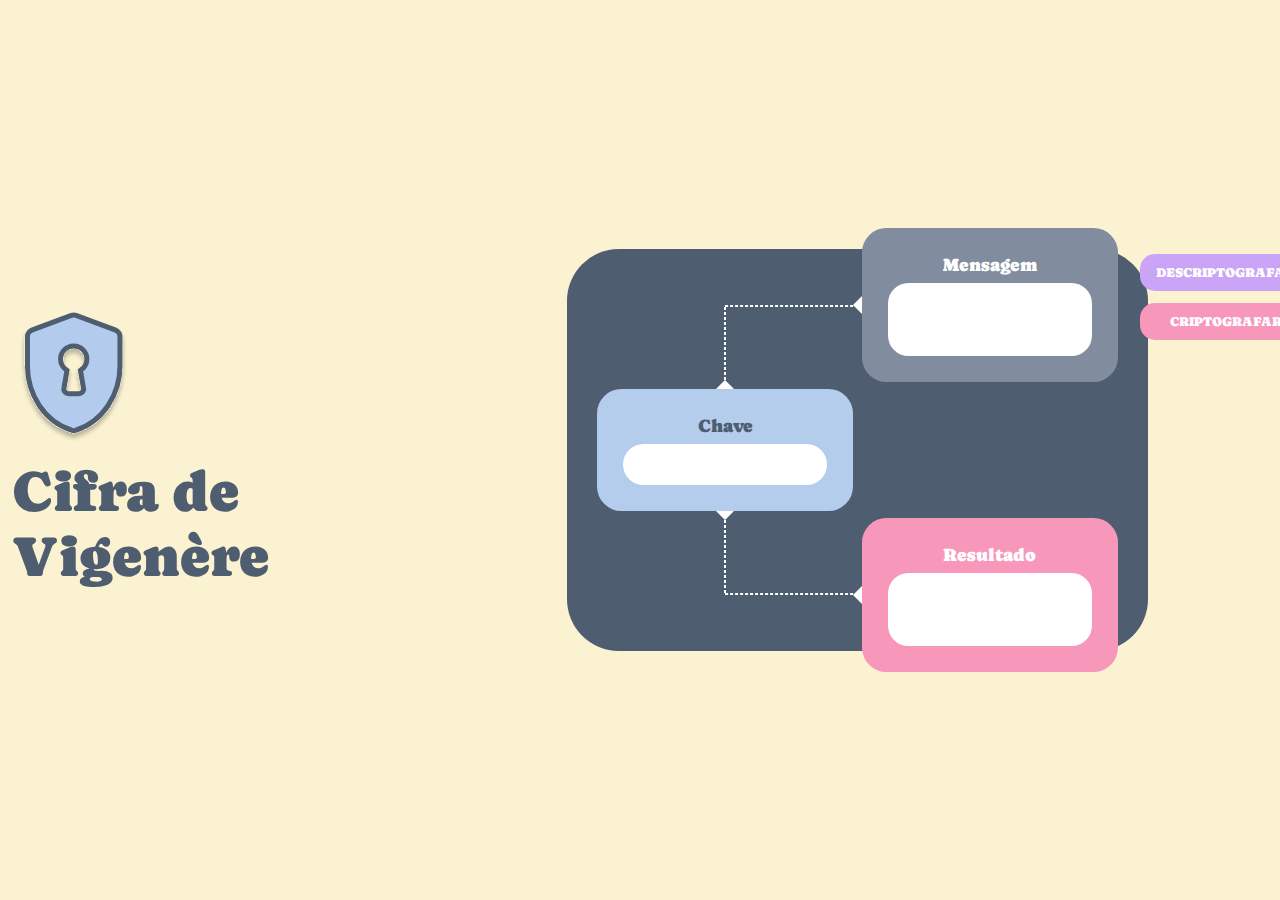
<file: index.html>
<!DOCTYPE html>
<html>

<head>
    <meta charset="utf-8">
    <meta http-equiv="X-UA-Compatible" content="IE=edge">
    <title>Cifra de Vigenère</title>
    <meta name="description" content="">
    <meta name="viewport" content="width=device-width, initial-scale=1">
    <link rel="icon" type="image/x-icon" href="assets/encrypted.svg">
    <link rel="preconnect" href="https://fonts.googleapis.com">
    <link rel="preconnect" href="https://fonts.gstatic.com" crossorigin>
    <link href="https://fonts.googleapis.com/css2?family=Caprasimo&display=swap" rel="stylesheet">
    <link href="https://fonts.googleapis.com/css2?family=Bree+Serif&display=swap" rel="stylesheet">
    <link rel="stylesheet" href="style.css">
</head>

<body>

    <div class="headline">

        <img src="assets/encrypted.svg" alt="">
        <h1>Cifra de Vigenère</h1>
    </div>
    <div class="area">
        <div class="area-container">
            <div class="first">
                <div class="line-h"></div>
                <div class="line-v"></div>
                <div class="line-end-up"></div>
                <div class="container key">
                    <h2>
                        Chave
                    </h2>
                    <textarea name="chave" id="key"></textarea>
                </div>
                <div class="line-end-down"></div>
                <div class="line-v"></div>
                <div class="line-h"></div>

            </div>
            <div class="second">
                <div class="slot">
                    <div class="line-end-left"></div>
                    <div class="container">
                        <h2>
                            Mensagem
                        </h2>
                        <textarea name="mensagem" id="message"></textarea>
                    </div>
                </div>

                <div class="slot">
                    <div class="line-end-left"></div>
                    <div class="container result">
                        <h2>
                            Resultado
                        </h2>
                        <textarea name="resultado" id="result"></textarea>
                    </div>

                </div>
            </div>
        </div>
    </div>
    <div class="area-buttons">
        <button id="decryption">
            DESCRIPTOGRAFAR
        </button>
        <button id="encryption">
            CRIPTOGRAFAR
        </button>
    </div>
    <script src="script.js" async defer></script>
</body>

</html>
</file>
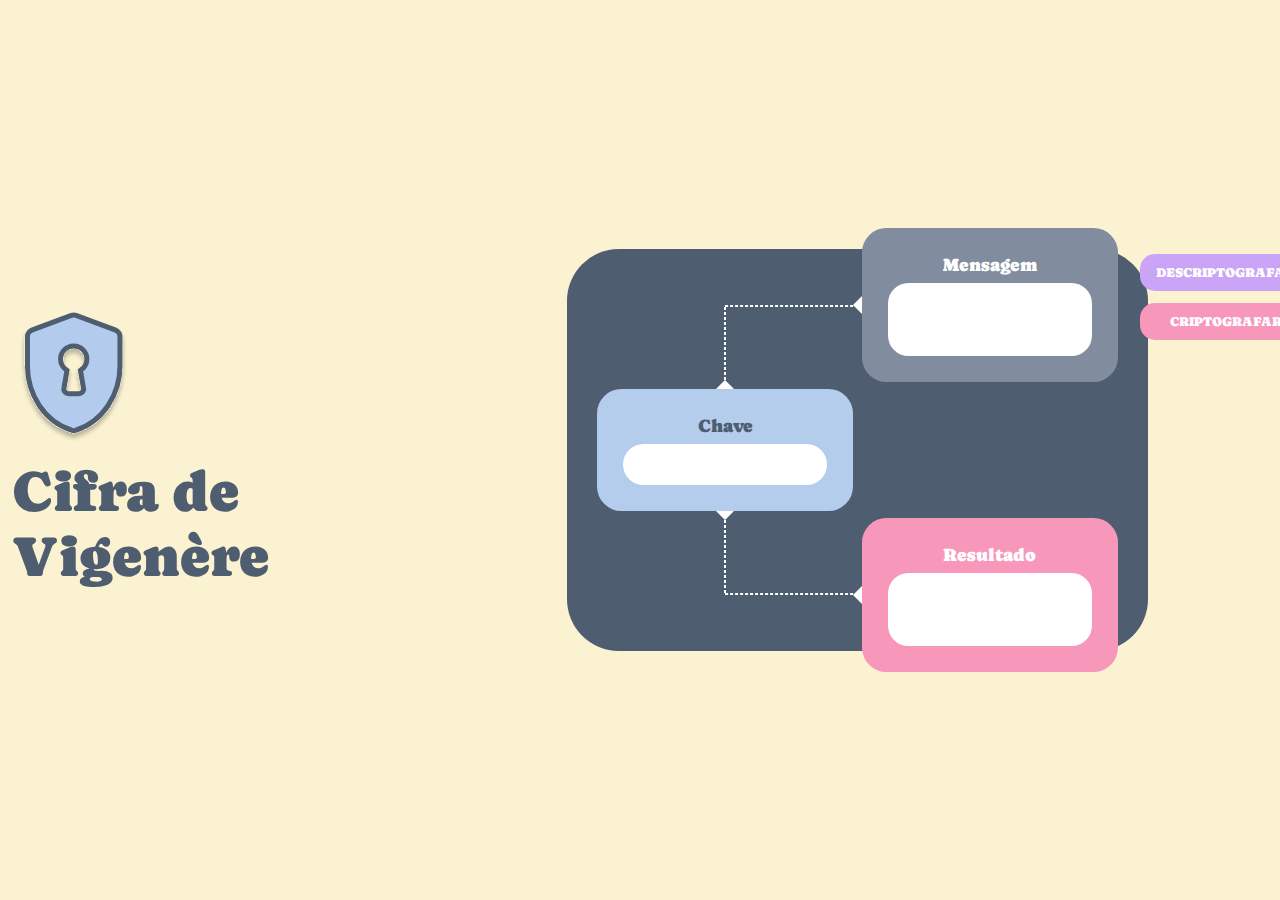
<file: page.html>
<!DOCTYPE html>
<html>

<head>
    <meta charset="utf-8">
    <meta http-equiv="X-UA-Compatible" content="IE=edge">
    <title>Cifra de Vigenère</title>
    <meta name="description" content="">
    <meta name="viewport" content="width=device-width, initial-scale=1">
    <link rel="icon" type="image/x-icon" href="assets/encrypted.svg">
    <link rel="preconnect" href="https://fonts.googleapis.com">
    <link rel="preconnect" href="https://fonts.gstatic.com" crossorigin>
    <link href="https://fonts.googleapis.com/css2?family=Caprasimo&display=swap" rel="stylesheet">
    <link href="https://fonts.googleapis.com/css2?family=Bree+Serif&display=swap" rel="stylesheet">
    <link rel="stylesheet" href="style.css">
</head>

<body>

    <div class="headline">

        <img src="assets/encrypted.svg" alt="">
        <h1>Cifra de Vigenère</h1>
    </div>
    <div class="area">
        <div class="area-container">
            <div class="first">
                <div class="line-h"></div>
                <div class="line-v"></div>
                <div class="line-end-up"></div>
                <div class="container key">
                    <h2>
                        Chave
                    </h2>
                    <textarea name="" id=""></textarea>
                </div>
                <div class="line-end-down"></div>
                <div class="line-v"></div>
                <div class="line-h"></div>

            </div>
            <div class="second">
                <div class="slot">
                    <div class="line-end-left"></div>
                    <div class="container menssage">
                        <h2>
                            Mensagem
                        </h2>
                        <textarea name="" id=""></textarea>
                    </div>
                </div>

                <div class="slot">
                    <div class="line-end-left"></div>
                    <div class="container result">
                        <h2>
                            Resultado
                        </h2>
                        <textarea name="" id=""></textarea>
                    </div>

                </div>
            </div>
        </div>
    </div>
    <div class="area-buttons">
        <button id="decryption">
            DESCRIPTOGRAFAR
        </button>
        <button id="encryption">
            CRIPTOGRAFAR
        </button>
    </div>
    <script src="script.js" async defer></script>
</body>

</html>
</file>
<file: style.css>
:root {
    font-size: 4.25%;
    font-family: "Caprasimo", serif;
    font-style: normal;
    --color-gray: #4E5D70;
    --color-yellow: #FBF2D2;
    --color-pink: #F798BA;
    --color-lilac: #CAA4F7;
    background-color: var(--color-yellow);
    color: var(--color-gray);

}

body {
    justify-content: center;
    display: flex;
    align-items: center;
    height: 100vh;
    margin: 0 30rem;


}

h1 {
    font-size: 84rem;
    font-weight: 400;
    margin: 18rem;
}

h2 {
    font-size: 27rem;
    font-weight: 100;
    margin: 0;
}

.headline {
    display: flex;
    flex-direction: column;
    max-width: min-content;
    align-items: start;
    justify-content: start;
    margin: auto 70rem;
}

.area-container {
    border-radius: 76rem;
    background-color: var(--color-gray);
    padding: 45rem;
    display: flex;
    align-items: center;
    min-width: 100% 1400rem;
    max-height: 500rem;
    margin-left: 350rem;

}

.area-container .first {
    display: flex;
    flex-direction: column;
    align-items: center;


}

.line-v {
    border: 2.25rem dashed white;
    width: 0;
    height: 105rem;
}

.line-h {
    border: 2.25rem dashed white;
    height: 0;
    width: 185rem;
    position: relative;
    left: 50%;
    transform: translateX(-50%);
}

.second .slot {
    display: flex;
    align-items: center;

}

.area-buttons {
    display: flex;
    flex-direction: column;
    position: relative;
    right: 1%;
    bottom: 17%;
    gap: 5rem;
}

button {
    border-radius: 22rem;
    padding: 16rem 24rem;
    font-family: "Caprasimo", serif;
    color: #fff;
    border: 0;
    margin: 6rem;
    transition-duration: 0.4s;
    cursor: pointer;
}

#encryption {
    background-color: var(--color-pink);
}

#decryption {
    background-color: var(--color-lilac);
}

#encryption:hover {
    box-shadow: rgba(231, 91, 180, 0.4) 0px 5px, rgba(240, 46, 170, 0.3) 0px 10px, rgba(240, 46, 170, 0.2) 0px 15px
}

#decryption:hover {
    box-shadow: rgba(160, 97, 211, 0.4) 0px 5px, rgba(201, 46, 240, 0.3) 0px 10px, rgba(207, 92, 230, 0.2) 0px 15px
}


.line-end-up {
    border-left: 14rem solid transparent;
    border-right: 14rem solid transparent;
    border-bottom: 14rem solid white;
}

.line-end-down {
    border-left: 14rem solid transparent;
    border-right: 14rem solid transparent;
    border-top: 14rem solid white;
}

.line-end-left {
    border-right: 14rem solid white;
    border-top: 14rem solid transparent;
    border-bottom: 14rem solid transparent;
}

.area-container .second {
    display: flex;
    flex-direction: column;
    gap: 200rem;

}

.container {
    border-radius: 36rem;
    color: white;
    background-color: #818D9F;
    padding: 38rem;
    display: flex;
    flex-direction: column;
    gap: 12rem;
    height: 150rem;
    width: 300rem;
    align-items: center;
}

.key {
    background-color: #B4CDED;
    color: var(--color-gray);
    height: fit-content;
}


.result {
    background-color: var(--color-pink);
}



textarea {
    border-radius: 30rem;
    width: 100%;
    height: 150rem;
    padding: 18rem 20rem;
    box-sizing: border-box;
    resize: none;
    border: none;
    font-family: "Bree Serif", serif;
    font-size: large;
    color: var(--color-gray);
}

.key textarea {
    padding: 6rem 20rem;
}

textarea:focus {
    outline: #77668e solid 2rem;
}

.key textarea {
    height: 60rem;

}

::-moz-selection {
    color: #2e5586;
}

::selection {
    background: #FBF2D2;
    color: var(--color-gray);
    border-radius: 20rem;
}
</file>
